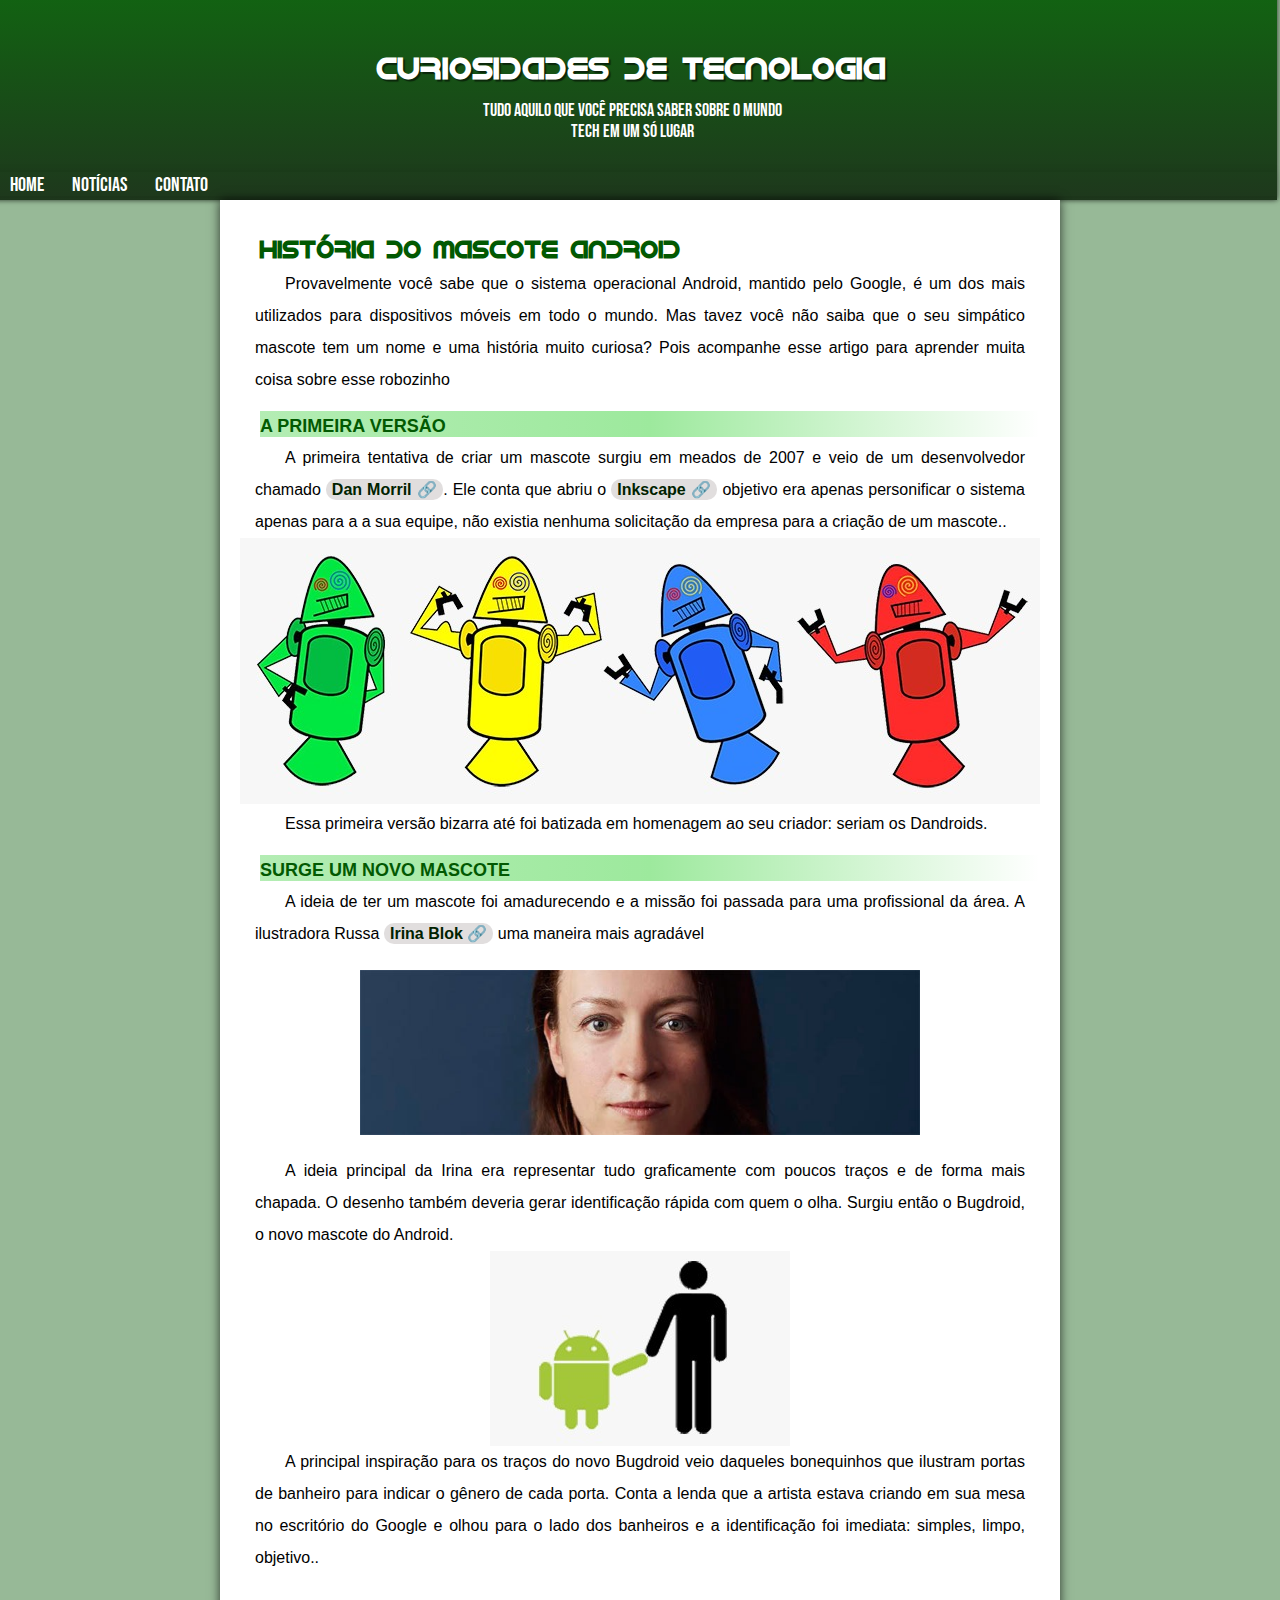
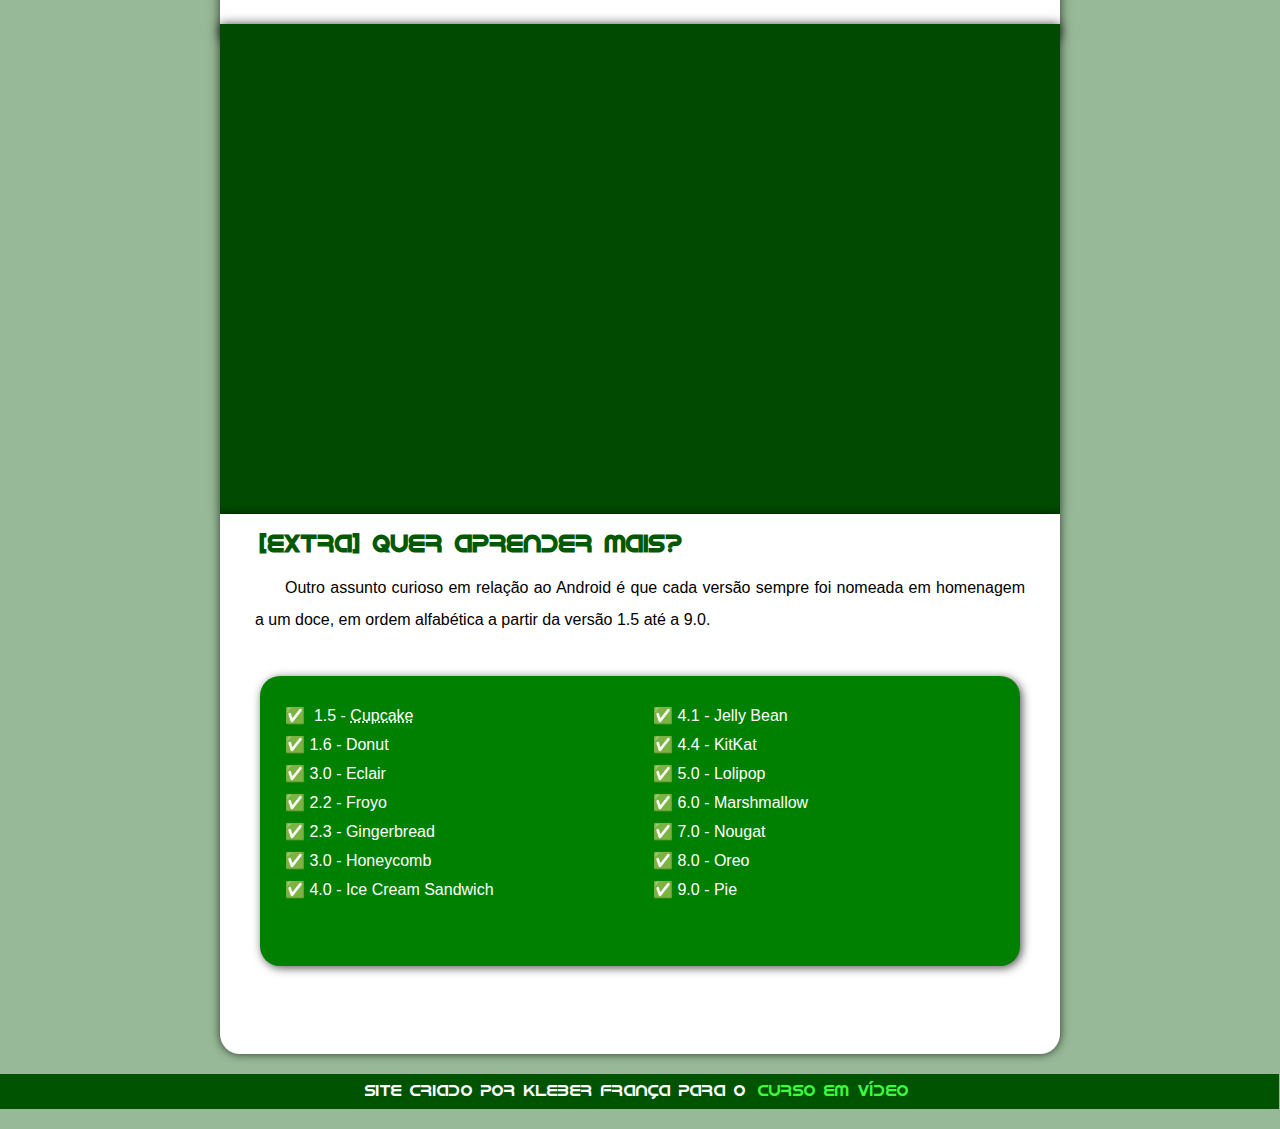
<file: desafio-android/index.html>
<!DOCTYPE html>
<html lang="pt-br">
<head>
    <meta charset="UTF-8">
    <meta http-equiv="X-UA-Compatible" content="IE=edge">
    <meta name="viewport" content="width=device-width, initial-scale=1.0">
    <title>Desafio Android</title>
    <link rel="stylesheet" href="style.css">
    <link rel="shortcut icon" href="imagens/favicon.jpeg" type="image/x-icon">
</head>
<body>
    <header> 
        <h1>CURIOSIDADES DE TECNOLOGIA</h1> 
            <p>Tudo aquilo que você precisa saber sobre o mundo<br>tech em um só lugar</p>
            <nav>
                <a href="#">Home </a>
                <a href="#">Notícias</a>
                <a href="#">Contato</a>
            </nav>
    </header>

    <main>
        <h2>HISTÓRIA DO MASCOTE ANDROID</h2>

             <p>Provavelmente você sabe que o sistema operacional Android, mantido pelo Google, é um dos mais utilizados para dispositivos móveis em todo o mundo. Mas tavez você não saiba que o seu simpático mascote tem um nome e uma história muito curiosa? Pois acompanhe esse artigo para aprender muita coisa sobre esse robozinho</p>

        <h3>A PRIMEIRA VERSÃO</h3>

            <p>A primeira tentativa de criar um mascote surgiu em meados de 2007 e veio de um desenvolvedor chamado <a href="https://ausdroid.net/2013/01/04/dan-morrill-shows-us-the-android-mascots-that-could-have-been/" target="_blank" class="externo">Dan Morril</a>. Ele conta que abriu o <a href="https://inkscape.org/pt-br/" target="_blank" class="externo">Inkscape</a> objetivo era apenas personificar o sistema apenas para a a sua equipe, não existia nenhuma solicitação da empresa para a criação de um mascote..</p>

            <picture> 
                <source media="(max-width: 750px )" srcset="imagens/androids_small.jpeg"> 
                <img src="imagens/androids.jpeg" alt="Android"> 
            </picture>

            <p>Essa primeira versão bizarra até foi batizada em homenagem ao seu criador: seriam os Dandroids.</p>
            
        <h3>SURGE UM NOVO MASCOTE</h3>

            <p>A ideia de ter um mascote foi amadurecendo e a missão foi passada para uma profissional da área. A ilustradora Russa <a href="https://www.irinablok.com/" target="_blank" class="externo">Irina Blok</a> uma maneira mais agradável</p>

            <picture>
                <source media="(max-width:750px )" srcset="imagens/woman_small.jpeg">
                <img id="img2" src="imagens/woman.jpeg" alt="mulher">
            </picture>

            <p>A ideia principal da Irina era representar tudo graficamente com poucos traços e de forma mais chapada. O desenho também deveria gerar identificação rápida com quem o olha. Surgiu então o Bugdroid, o novo mascote do Android.</p>

                <img id="img3" src="imagens/android_human.jpeg" alt="">

            <p id="text3">A principal inspiração para os traços do novo Bugdroid veio daqueles bonequinhos que ilustram portas de banheiro para indicar o gênero de cada porta. Conta a lenda que a artista estava criando em sua mesa no escritório do Google e olhou para o lado dos banheiros e a identificação foi imediata: simples, limpo, objetivo..</p>
            
    </main>  

    <main id="main2">
        <iframe src="https://www.youtube.com/embed/fXEkPeSBr-Q" title="YouTube video player" frameborder="0" allow="accelerometer; clipboard-write; encrypted-media; gyroscope; picture-in-picture" allowfullscreen></iframe>
    </main>
    
    <main id="main3">
        <h2>[EXTRA] Quer Aprender Mais?</h2>
        <p class="grupo3">Outro assunto curioso em relação ao Android é que cada versão sempre foi nomeada em homenagem a um doce, em ordem alfabética a partir da versão 1.5 até a 9.0.</p>

        <ul>
                <li> 1.5 - <abbr title="Bolo de Copo">Cupcake</abbr></li>
                <li>1.6 - Donut</li>
                <li>3.0 - Eclair</li>
                <li>2.2 - Froyo</li>
                <li>2.3 - Gingerbread</li>
                <li>3.0 - Honeycomb</li>
                <li>4.0 - Ice Cream Sandwich</li>       
                <li>4.1 - Jelly Bean</li>
                <li>4.4 - KitKat</li>
                <li>5.0 - Lolipop</li>
                <li>6.0 - Marshmallow</li>
                <li>7.0 - Nougat</li>
                <li>8.0 - Oreo</li>
                <li>9.0 - Pie</li>
        </ul>
    </main>
    <footer>
        <p>Site Criado por Kleber França para o <a href="https://www.cursoemvideo.com/" target="_blank"> curso em vídeo</a>
         </p> 
    </footer>
    
</body>
</html>
</file>
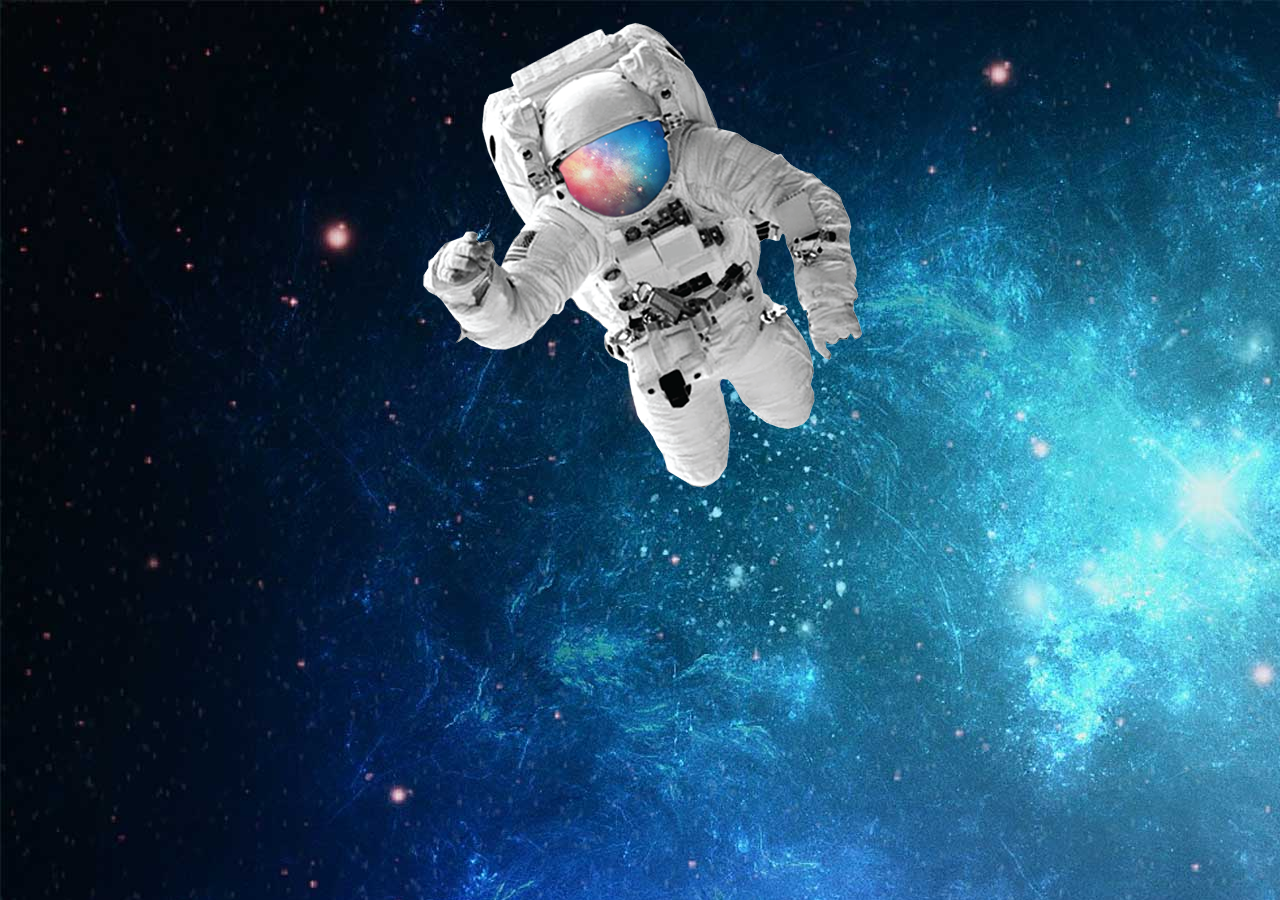
<file: desafio-astronauta/index.html>
<!DOCTYPE html>
<html lang="pt-br">
<head>
    <meta charset="UTF-8">
    <meta http-equiv="X-UA-Compatible" content="IE=edge">
    <meta name="viewport" content="width=device-width, initial-scale=1.0">
    <title>Desafio do Astronauta</title>
    <link rel="stylesheet" href="style.css">
</head>
<body>
    <img src="imagens/astronauta.png" alt="">
</body>
</html>
</file>
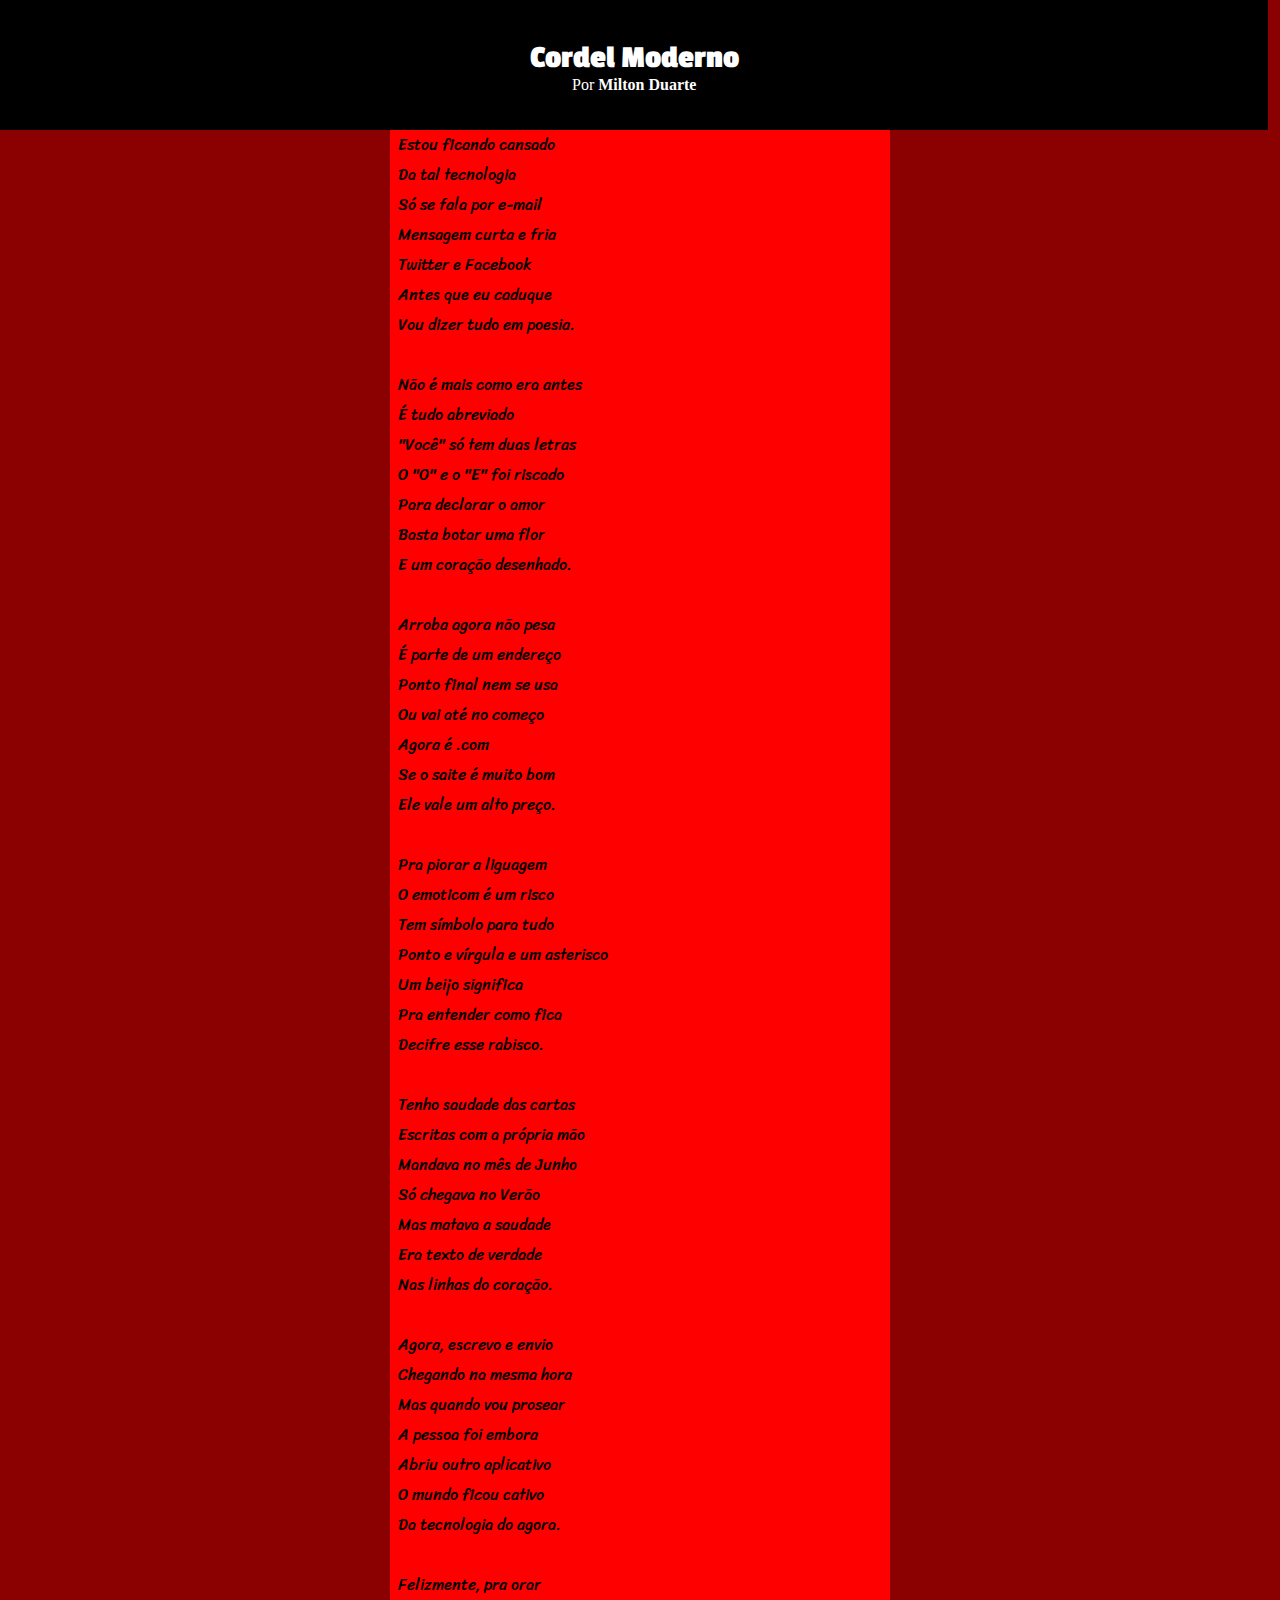
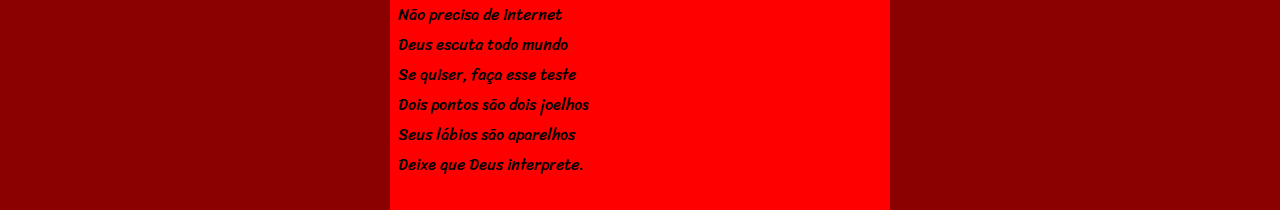
<file: desafio-cordel/index.html>
<!DOCTYPE html>
<html lang="pt-br">
<head>
    <meta charset="UTF-8">
    <meta http-equiv="X-UA-Compatible" content="IE=edge">
    <meta name="viewport" content="width=device-width, initial-scale=1.0">
    <title>Desafio do Cordel</title>
    <link rel="stylesheet" href="style.css">
</head>
<body>
    <header>
        <h1>Cordel Moderno</h1>
        <p>Por <a target="_blank" class="milton-duarte" href="https://www.recantodasletras.com.br/autor_textos.php?id=9806&categoria=&lista=lidos">Milton Duarte</a></p>
    </header>
    <main class="estrofe1">                                                                                            
        <pre>
            Estou ficando cansado
            Da tal tecnologia
            Só se fala por e-mail
            Mensagem curta e fria
            Twitter e Facebook
            Antes que eu caduque
            Vou dizer tudo em poesia.
        </pre>
    </main>
    <main class="estrofe2">
        <pre>
            Não é mais como era antes
            É tudo abreviado
            "Você" só tem duas letras
            O "O" e o "E" foi riscado
            Para declarar o amor
            Basta botar uma flor
            E um coração desenhado.
        </pre>
    </main>
    <main class="estrofe3">
        <pre>
            Arroba agora não pesa
            É parte de um endereço
            Ponto final nem se usa
            Ou vai até no começo
            Agora é .com
            Se o saite é muito bom
            Ele vale um alto preço.

            Pra piorar a liguagem
            O emoticom é um risco
            Tem símbolo para tudo
            Ponto e vírgula e um asterisco
            Um beijo significa
            Pra entender como fica
            Decifre esse rabisco.
        </pre>
    </main>
    <main class="estrofe4">
        <pre>
            Tenho saudade das cartas
            Escritas com a própria mão
            Mandava no mês de Junho
            Só chegava no Verão
            Mas matava a saudade
            Era texto de verdade
            Nas linhas do coração.
        </pre>
    </main>
    <main class="estrofe5">
        <pre>
            Agora, escrevo e envio
            Chegando na mesma hora
            Mas quando vou prosear
            A pessoa foi embora
            Abriu outro aplicativo
            O mundo ficou cativo
            Da tecnologia do agora.

            Felizmente, pra orar
            Não precisa de internet
            Deus escuta todo mundo
            Se quiser, faça esse teste
            Dois pontos são dois joelhos
            Seus lábios são aparelhos
            Deixe que Deus interprete.
        </pre>
    </main>
</body>
</html>
</file>
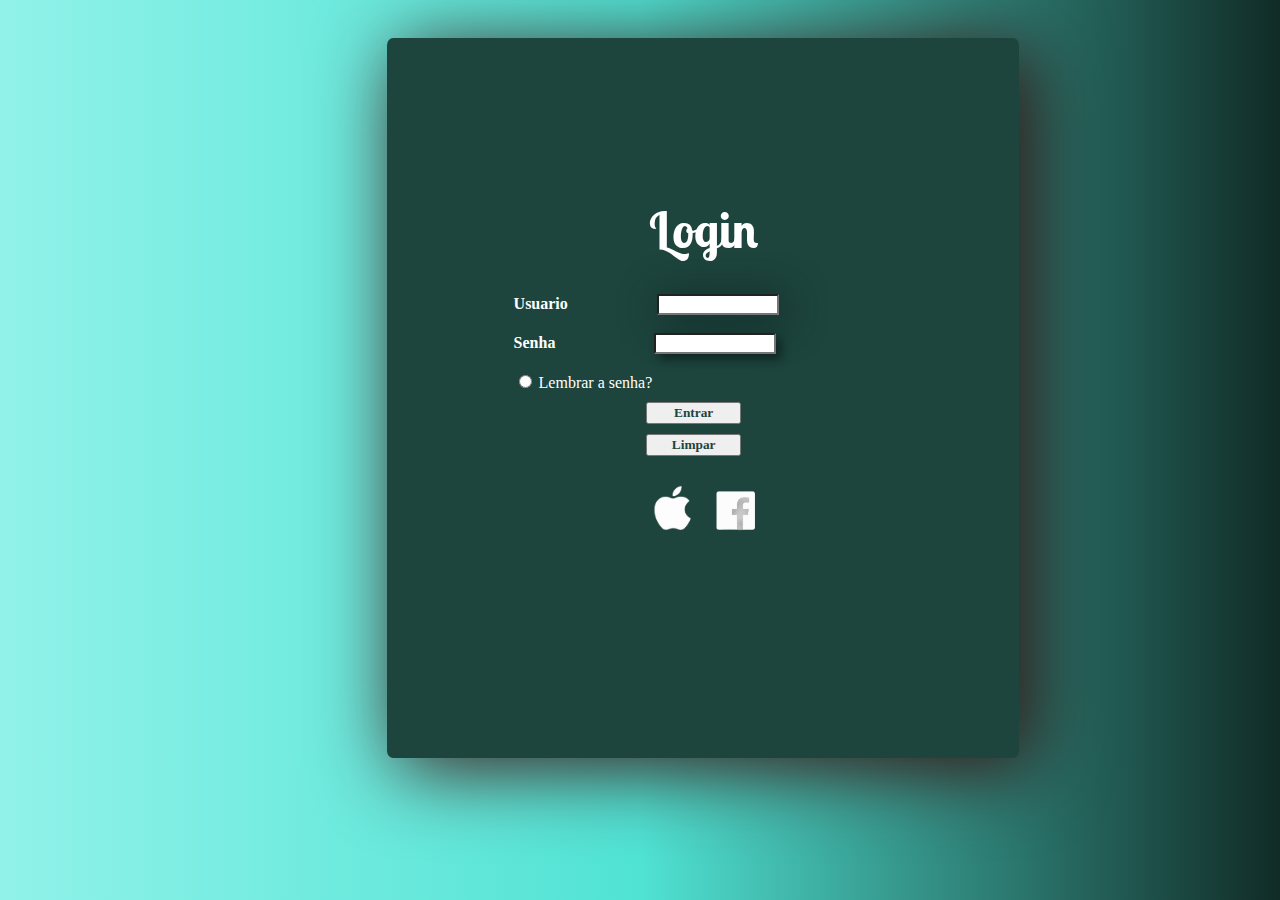
<file: desafio-login/index.html>
<!DOCTYPE html>
<html lang="pt-br">
<head>
    <meta charset="UTF-8">
    <meta http-equiv="X-UA-Compatible" content="IE=edge">
    <meta name="viewport" content="width=device-width, initial-scale=1.0">
    <title>Login</title>
    <link rel="stylesheet" href="style.css">
</head>

<body>
    <main>
        <h1> Login </h1>
            <div>
                <form action="#">
                    <label id="Usuario" for="usuario">Usuario</label>
		            <input type="text" required id="user"> <br><br>
                    <label id="Senha" for="Senha">Senha</label>
                    <input type="password" required name="senha" id="passw"> <br><br>
            <div>
                    <input  type="radio" id="check" name="Save" value="check"> 
                    <label  for="check" id="request">Lembrar a senha?</label> <br>  
            </div>
                    <button type="submit" id="button">Entrar</button>
                    <button type="reset"  id="button">Limpar</button>
                </form>
            </div>
            
            <div> 
                <a href="https://www.apple.com/br/?afid=p238%7CsikJb1MHC-dc_mtid_1870765e38482_pcrid_609064169899_pgrid_17049243418_pntwk_g_pchan__pexid__&cid=aos-br-kwgo-brand--slid---product-" target="_blank"> <img id="apple" src="imagens/apple white.png" alt="apple"></a>
                <a href="https://www.facebook.com/" target="_blank"> <img id="facebook" src="imagens/facebook white.png" alt="facebook"></a>
            </div>
            
            
    

</body>
</html>
</file>
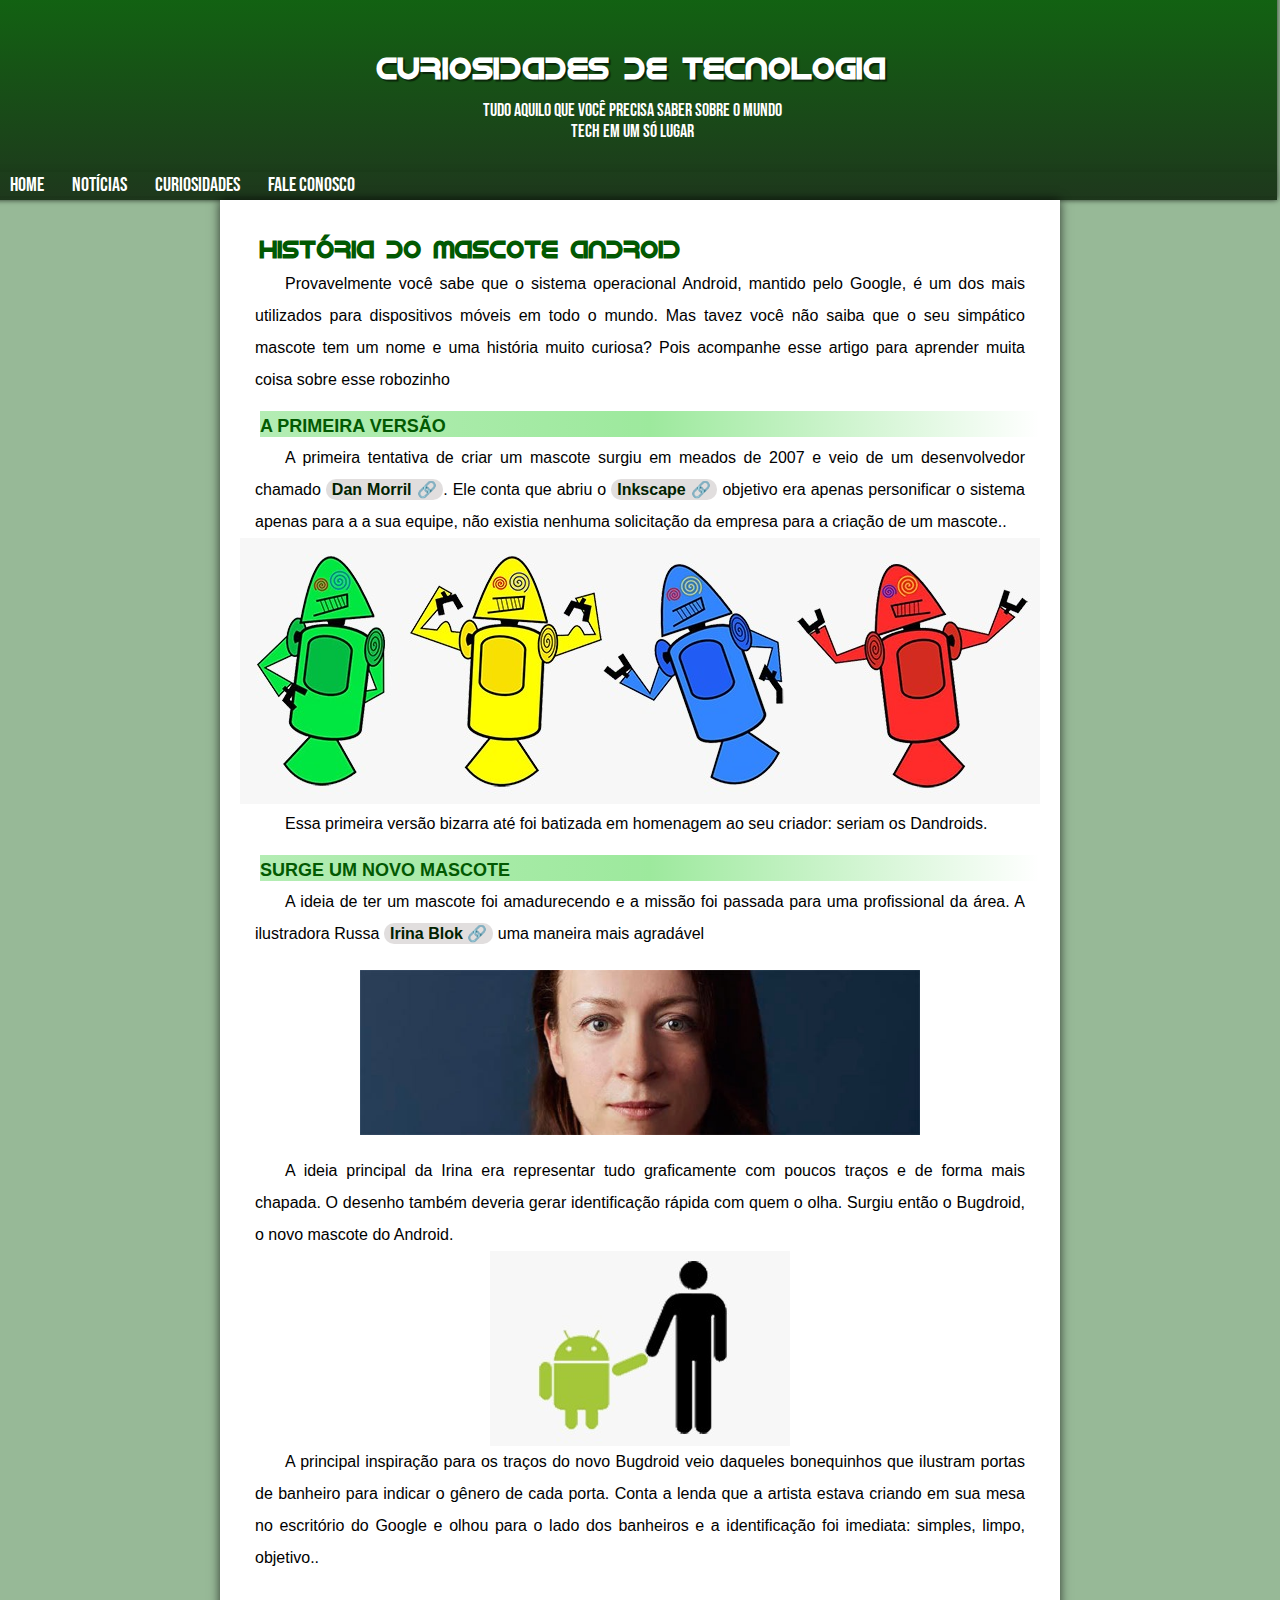
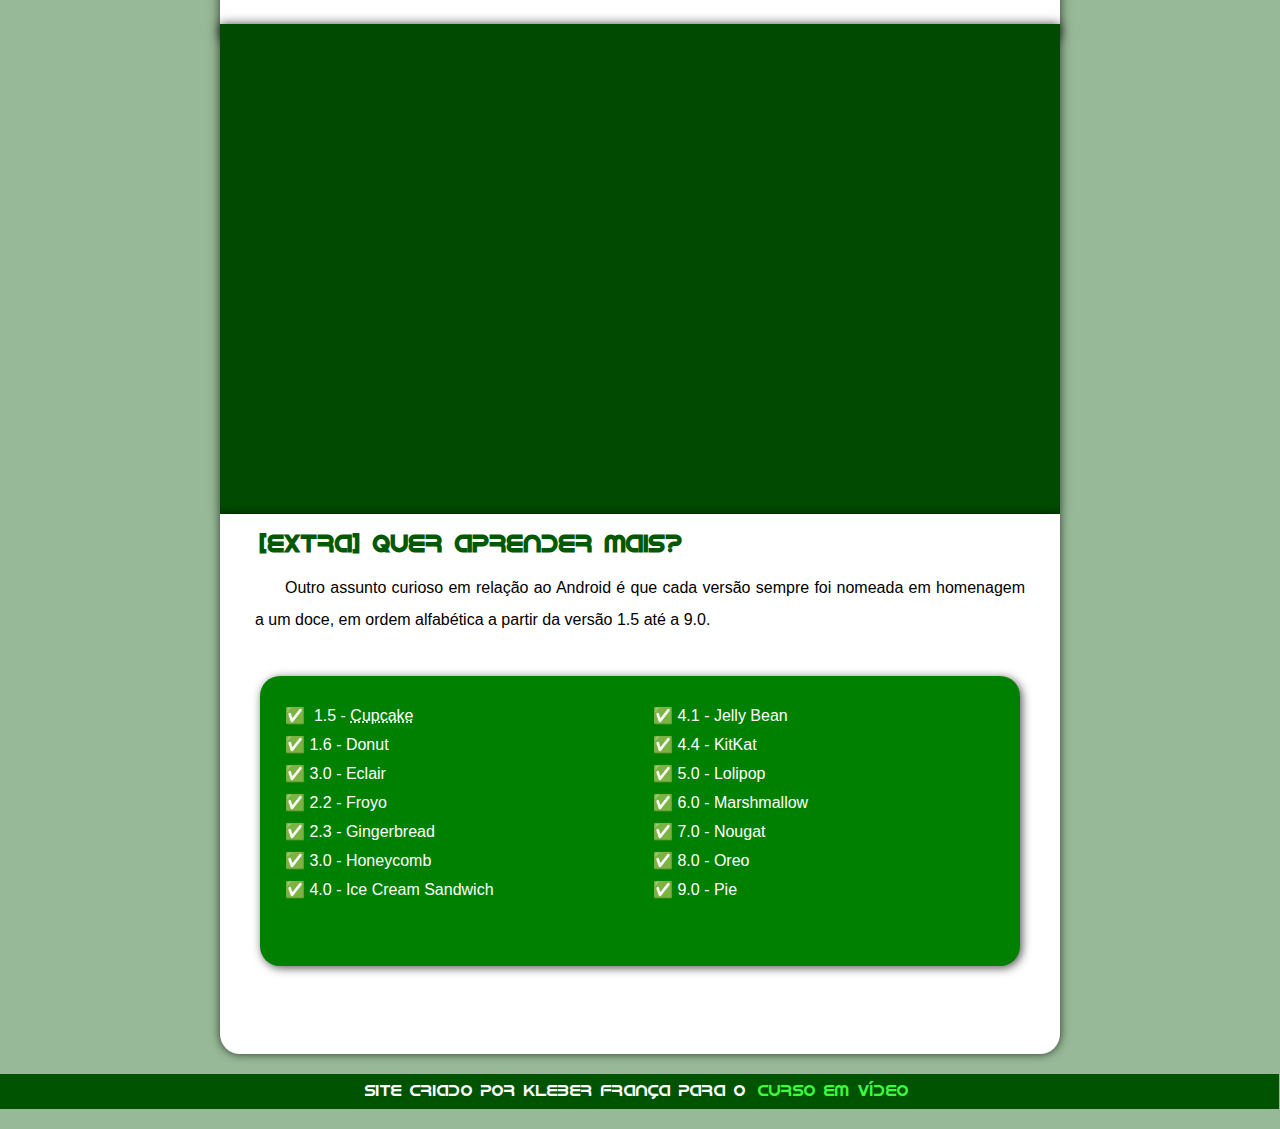
<file: desafio-android/index2.html>
<!DOCTYPE html>
<html lang="pt-br">
<head>
    <meta charset="UTF-8">
    <meta http-equiv="X-UA-Compatible" content="IE=edge">
    <meta name="viewport" content="width=device-width, initial-scale=1.0">
    <title>Desafio Android</title>
    <link rel="stylesheet" href="style.css">
    <link rel="shortcut icon" href="imagens/favicon.jpeg" type="image/x-icon">
</head>
<body>
    <header> 
        <h1>CURIOSIDADES DE TECNOLOGIA</h1> 
            <p>Tudo aquilo que você precisa saber sobre o mundo<br>tech em um só lugar</p>
            <nav>
                <a href="#">Home </a>
                <a href="#">Notícias </a>
                <a href="#">Curiosidades </a>
                <a href="#">Fale Conosco</a>
            </nav>
    </header>

    <main>
        <h2>HISTÓRIA DO MASCOTE ANDROID</h2>

             <p>Provavelmente você sabe que o sistema operacional Android, mantido pelo Google, é um dos mais utilizados para dispositivos móveis em todo o mundo. Mas tavez você não saiba que o seu simpático mascote tem um nome e uma história muito curiosa? Pois acompanhe esse artigo para aprender muita coisa sobre esse robozinho</p>

        <h3>A PRIMEIRA VERSÃO</h3>

            <p>A primeira tentativa de criar um mascote surgiu em meados de 2007 e veio de um desenvolvedor chamado <a href="https://ausdroid.net/2013/01/04/dan-morrill-shows-us-the-android-mascots-that-could-have-been/" target="_blank" class="externo">Dan Morril</a>. Ele conta que abriu o <a href="https://inkscape.org/pt-br/" target="_blank" class="externo">Inkscape</a> objetivo era apenas personificar o sistema apenas para a a sua equipe, não existia nenhuma solicitação da empresa para a criação de um mascote..</p>

            <picture> 
                <source media="(max-width: 750px )" srcset="imagens/androids_small.jpeg"> 
                <img src="imagens/androids.jpeg" alt="Android"> 
            </picture>

            <p>Essa primeira versão bizarra até foi batizada em homenagem ao seu criador: seriam os Dandroids.</p>
            
        <h3>SURGE UM NOVO MASCOTE</h3>

            <p>A ideia de ter um mascote foi amadurecendo e a missão foi passada para uma profissional da área. A ilustradora Russa <a href="https://www.irinablok.com/" target="_blank" class="externo">Irina Blok</a> uma maneira mais agradável</p>

            <picture>
                <source media="(max-width:750px )" srcset="imagens/woman_small.jpeg">
                <img id="img2" src="imagens/woman.jpeg" alt="mulher">
            </picture>

            <p>A ideia principal da Irina era representar tudo graficamente com poucos traços e de forma mais chapada. O desenho também deveria gerar identificação rápida com quem o olha. Surgiu então o Bugdroid, o novo mascote do Android.</p>

                <img id="img3" src="imagens/android_human.jpeg" alt="">

            <p id="text3">A principal inspiração para os traços do novo Bugdroid veio daqueles bonequinhos que ilustram portas de banheiro para indicar o gênero de cada porta. Conta a lenda que a artista estava criando em sua mesa no escritório do Google e olhou para o lado dos banheiros e a identificação foi imediata: simples, limpo, objetivo..</p>
            
    </main>  

    <main id="main2">
        <iframe src="https://www.youtube.com/embed/fXEkPeSBr-Q" title="YouTube video player" frameborder="0" allow="accelerometer; clipboard-write; encrypted-media; gyroscope; picture-in-picture" allowfullscreen></iframe>
    </main>
    
    <main id="main3">
        <h2>[EXTRA] Quer Aprender Mais?</h2>
        <p>Outro assunto curioso em relação ao Android é que cada versão sempre foi nomeada em homenagem a um doce, em ordem alfabética a partir da versão 1.5 até a 9.0.</p>

        <ul>
                <li> 1.5 - <abbr title="Bolo de Copo">Cupcake</abbr></li>
                <li>1.6 - Donut</li>
                <li>3.0 - Eclair</li>
                <li>2.2 - Froyo</li>
                <li>2.3 - Gingerbread</li>
                <li>3.0 - Honeycomb</li>
                <li>4.0 - Ice Cream Sandwich</li>       
                <li>4.1 - Jelly Bean</li>
                <li>4.4 - KitKat</li>
                <li>5.0 - Lolipop</li>
                <li>6.0 - Marshmallow</li>
                <li>7.0 - Nougat</li>
                <li>8.0 - Oreo</li>
                <li>9.0 - Pie</li>
        </ul>
    </main>
    <footer>
        <p>Site Criado por Kleber França para o <a href="https://www.cursoemvideo.com/" target="_blank"> curso em vídeo</a>
         </p> 
    </footer>
    
</body>
</html>
</file>
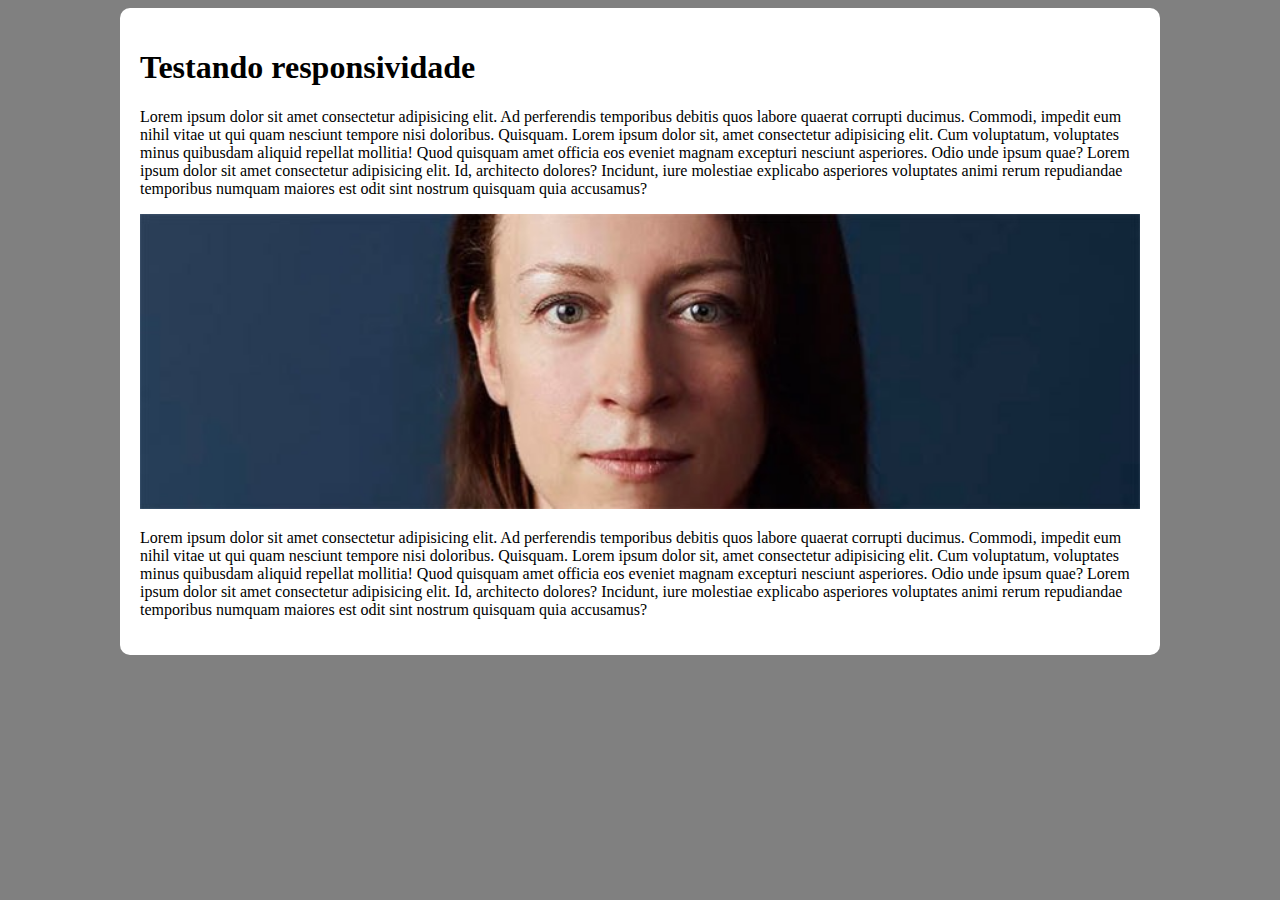
<file: desafio-android/reponsivo.html>
<!DOCTYPE html>
<html lang="pt-br">
<head>
    <meta charset="UTF-8">
    <meta http-equiv="X-UA-Compatible" content="IE=edge">
    <meta name="viewport" content="width=device-width, initial-scale=1.0">
    <title>Teste de responsividade</title> 
    <style>
        /*baixar o window resizer*/ 
        body {
            background-color: gray;
        }

        main {
            background-color: white;
            padding: 20px;      
            border-radius: 10px;
            min-width: 300px;
            max-width: 1000px;
            margin: auto;
        }

        img{
            width: 100%;
        }

        

    </style>
</head>
<body>
   <main> 
    <h1>Testando responsividade</h1>
    <p>Lorem ipsum dolor sit amet consectetur adipisicing elit. Ad perferendis temporibus debitis quos labore quaerat corrupti ducimus. Commodi, impedit eum nihil vitae ut qui quam nesciunt tempore nisi doloribus. Quisquam. Lorem ipsum dolor sit, amet consectetur adipisicing elit. Cum voluptatum, voluptates minus quibusdam aliquid repellat mollitia! Quod quisquam amet officia eos eveniet magnam excepturi nesciunt asperiores. Odio unde ipsum quae? Lorem ipsum dolor sit amet consectetur adipisicing elit. Id, architecto dolores? Incidunt, iure molestiae explicabo asperiores voluptates animi rerum repudiandae temporibus numquam maiores est odit sint nostrum quisquam quia accusamus?</p>
    <picture>
        <source media="(max-width: 600px)" srcset="imagens/woman_small.jpeg">
        <img src="imagens/woman.jpeg" alt="Irina">
    </picture>
    <p>Lorem ipsum dolor sit amet consectetur adipisicing elit. Ad perferendis temporibus debitis quos labore quaerat corrupti ducimus. Commodi, impedit eum nihil vitae ut qui quam nesciunt tempore nisi doloribus. Quisquam. Lorem ipsum dolor sit, amet consectetur adipisicing elit. Cum voluptatum, voluptates minus quibusdam aliquid repellat mollitia! Quod quisquam amet officia eos eveniet magnam excepturi nesciunt asperiores. Odio unde ipsum quae? Lorem ipsum dolor sit amet consectetur adipisicing elit. Id, architecto dolores? Incidunt, iure molestiae explicabo asperiores voluptates animi rerum repudiandae temporibus numquam maiores est odit sint nostrum quisquam quia accusamus?</p>
   </main> 
</body>
</html>
</file>
<file: desafio-android/style.css>
@charset "UTF-8"; 

@import url('https://fonts.googleapis.com/css2?family=Bebas+Neue&display=swap');

@font-face {
    font-family: 'Android';
    src: url('fontes/idroid.otf') format('opentype');
    font-weight: normal;
}

*{
    margin: 0%;
    padding: 0%;
}

:root {
    --cor0: #97b997;
    --cor1: #00d800; 
    --cor2: #074200d3;
    --cor3: #05c2054d; 
    --cor4: #00c60062; 
    --cor5: #005300; 

    --fonte-padrao: Arial, Verdana, Helvetica, sans-serif; 
    --fonte-destaque: 'Bebas Neue', cursive; 
    --font-android: 'Android', cursive; 
}

body {
    background-color:var(--cor0); 
    font-family:var(--fonte-padrao);
    max-width: 100%;
}

header{
    background-image: linear-gradient(to bottom, #116611, #051d03d3);
    width: 100.8%; 
    height: 200px;
    margin-top: -20px;
    margin-left: -13px;
    box-shadow: 0px 0px 5px rgba(0, 0, 0, 0.712);
    font-family: var(--fonte-destaque);
    padding-top: 20px;
}

header > h1 {
    color: white;
    font-family: 'Times New Roman', Times, serif;
    text-align: center;
    margin-top: 50px;
    font-family: var(--font-android);
    text-shadow: 2px 2px 1px rgba(0, 0, 0, 0.535);
}

@media screen and (max-width:800px) {
     h1 {
        font-size: 22px;
        display: block;
        margin-left: 12px;
    }
    
}

@media screen and (min-width:1000px) {
    h1 {
       font-size: 30px;
       display: block;
       margin-top: 20px;
   }
}

header > p {
    color: white;
    font-weight: 500;
    font-size: 18px;
    text-align: center;
    margin-top: 15px;
}

@media screen and (max-width:800px) {
    header > nav {
       margin-top: 40px;
       text-align: center;
       box-shadow: 0px 0px 10px rgba(0, 0, 0, 0.108);
   }   

   header {
    width: 103%;
   }
}

@media screen and (max-width:799px) {
    header > nav > a{
       font-size: 18px;
       text-decoration: none;
       color: white;
       margin-left: 20px;
       transition-duration: .5s;
       border-radius: 8px;
       padding: 4px
   }   
}

@media screen and (min-width:800px) {
    header > nav{
        margin-top: 30px;
        box-shadow: 0px 0px 10px rgba(0, 0, 0, 0.108);
    }
}

@media screen and (min-width:800px) {
    header > nav > a{
       font-size: 20px;
       text-decoration: none;
       color: white;
       margin-left: 20px;
       transition-duration: .8s;
       border-radius: 8px;
       padding: 2.5px;
   }   
}

nav > a:hover{
    background-color:#b8f6b8;
    color: #010301; 
}

main {
    box-shadow: 0px 0px 10px rgba(0, 0, 0, 0.712);
    background-color: white;
    height: auto;
    margin-left: 202.5px;
    margin-top: 0.5px;
    max-width: 800px;
    min-width: 300px;
    margin: auto;
    padding: 20px;
}

main a {
    background-color: #4635352a;
    color: #002200;
    padding: 2px 6px;
    text-decoration: none;
    border-radius: 10px;
    font-weight: bolder;
}

main a:hover {
    text-decoration: underline;
}

a.externo::after {
    content:"\00A0\1F517";

}

main > h2 {
    padding-top: 15px;
    margin-bottom: 5px;
    margin-left: 20px;
    color: rgb(2, 89, 2);
    font-family: var(--font-android);
}

main > p {
    text-align: justify;
    margin-left: 15px;
    margin-right: 15px;
    text-indent: 30px;  
    line-height: 2em;
}

main > #text3 {
    margin-bottom: 15px;
    padding-bottom: 30px;
}

main > h3 {
    margin-top: 15px;
    margin-bottom: 5px;
    margin-left: 20px;
    color: rgb(2, 89, 2);
    background-image: linear-gradient(to right, #05c2054d, #00c60062, #00800000);
    font-size: 18px;
    padding-top: 5px;
    font-family: ;
}

picture > img {
width: 100%;
}

picture > #img2 {
    padding: 20px; 
    width: 70%;
    margin-left: 100px;
    display: block;
    margin: auto;
}

#img3 {
    max-width: 400px;
    display: block;
    margin: auto;
}

#main2 {
    margin-top: -15px;
    height: 450px;
    background-color: rgb(1, 74, 1);
}

@media screen and (max-width:750px) {
    #main2 > iframe {
        width: 100%;
        height: 100%;
        margin: auto;
   }   
}

@media screen and (min-width:751px) {
    #main2 > iframe {
        width: 100%;
        height: 100%;
    }
}

#main3 {
    height:500px ;
    background-color: white;
    border-bottom-left-radius: 20px;
    border-bottom-right-radius: 20px;
}

#main3 > h2 {
    margin-top:-10px;  
    padding-top: 5px;
    margin-bottom: 15px;
}

#main3 > ul {
    background-color: green;
    width: 90%;
    height: 50%;
    border-radius: 20px;
    box-shadow: 2px 2px 10px rgba(0, 0, 0, 0.671);
    margin-left: 20px;
    padding: 20px;
    margin-top: 40px;
    columns: 2;
    list-style-type:"\2705\00A0"; /* O 00A0 É O ESPAÇO EM CÓDIGO*/ 
    list-style-position: inside;
}

#main3 > ul > li {
    color: white;
    font-size: 16px;
    padding-top: 10px;
    margin-left: 5px;
}

.grupo3 {
    text-align: justify;
    margin-left: 15px;
    margin-right: 15px;
    text-indent: 30px;  
    line-height: 2em;
}

@media screen and (max-width:750px) {
     .grupo3{
        line-height: 1.5em;
        text-indent: 15%;
    }

    #main3 > ul {
        margin-left:-2px;
        padding: 2px;
        margin-top: 10px;
        height: 55%;
        width: 100%;
    }
}

footer {
    width: 99.9%; 
    background-color: var(--cor5);
    color: white;
    text-align: center;
    margin-top: 20px;
    padding-bottom: 10px;
    max-width: 1900px;
    max-height: 50px;
}

@media screen and (max-width:750px) {
    footer {
        width: 100%;
        height: 50px;
    }

    footer > p {
        padding-top: 0%;
        font-size: 16px;
    }
}

footer > p {
    padding-top: 6px;
    color: white;
    font-family: var(--font-android); 
    text-align: center;
    display: block;
    margin: auto;
}

footer a {
    color: #3dfa3d;
    text-decoration: none;
    padding: 4px;
}

footer a:hover {
    text-decoration: underline;
    border-radius: 20px;
    background-color: #85ff85;
    color: black;
}
</file>
<file: desafio-astronauta/style.css>
@charset "UTF-8"; 

*{
    margin: 0%;
    padding: 0%;
}

body {
    background-image: url(imagens/espaco.jpg);
}

img {
    display: block;
    margin: auto;
}
</file>
<file: desafio-cordel/style.css>
@charset "UTF-8"; 

@import url('https://fonts.googleapis.com/css2?family=Bebas+Neue&display=swap');
@import url('https://fonts.googleapis.com/css2?family=Bebas+Neue&display=swap');

@font-face {
    font-family:"Passion" ;
    src: url(fontes/Passion_One/PassionOne-Bold.ttf) format("opentype");
}

@font-face {
    font-family:"Sriracha";
    src: url(fontes/Sriracha/Sriracha-Regular.ttf) format("opentype");
    font-weight: normal;
}

:root {
    --font-destaque: "Passion"; 
    --font-padrao: "Sriracha", cursive; 
}

*{
    margin: 0%;
    padding: 0%;
}

body {
    background-color: darkred;
}

/*--------------------HEADER----------------------*/

header {
    background-color:black;
    height: 130px;
    width: 99.1vw;
}

header > h1{
    color: white;
    text-align: center;
    padding-top: 40px;
    font-family:var(--font-destaque);
}

header > p > .milton-duarte {
    color: white;
    text-decoration: none;
    font-weight: 600;
}

header > p > .milton-duarte:hover {
    text-decoration: underline;
}

header > p {
    text-align: center;
    color: white;
}

/*---------------------MAIN-------------------*/ 

main {
    background-color: red;
    margin: auto;
    max-width: 500px;
    height: ;
}

main.estrofe1 {

}

.estrofe1 > pre {
    text-align: justify;
    margin-left: -40px;
    font-size: 16px;
    line-height: 30px;
    font-family: var(--font-padrao);
}

main.estrofe2 {
    background-image: url(#);
}

.estrofe2 > pre {
    text-align: justify;
    margin-left: -40px;
    font-size: 16px;
    line-height: 30px;
    font-family: var(--font-padrao);
    color: black;
}

.estrofe3 > pre {
    text-align: justify;
    margin-left: -40px;
    font-size: 16px;
    line-height: 30px;
    font-family: var(--font-padrao);
    color: black;
}

.estrofe4 > pre {
    text-align: justify;
    margin-left: -40px;
    font-size: 16px;
    line-height: 30px;
    font-family: var(--font-padrao);
    color: black;
}

.estrofe5 > pre {
    text-align: justify;
    margin-left: -40px;
    font-size: 16px;
    line-height: 30px;
    font-family: var(--font-padrao);
    color: black;
}
</file>
<file: desafio-login/style.css>
@import url('https://fonts.googleapis.com/css2?family=Lobster+Two:wght@700&display=swap');
@import url('https://fonts.googleapis.com/css2?family=Lobster+Two:wght@700&family=Racing+Sans+One&display=swap');

body{
    background-image: linear-gradient(to right,#91F2E9, #50e3d4, #112b26); 
}
main{
    margin-top: 3%;
    margin-left: 30%;
    background-color:  #1d443d;
    width: 20%;
    background-attachment: fixed;
    padding: 10%;
    box-shadow: 10px 10px 80px  #370202e6;
    border-radius: 1%;    
}

h1{
    text-align: center;
    color: white;
    font-family: 'Lobster Two', cursive;
    font-size: 50px;
}

#Usuario{
    color: white;
    margin-right: 10%;  
    font-family: serif; 
    font-weight: bolder;
}

#Senha{
    color: white;
    margin-right: 14%; 
    font-family: serif; 
    font-weight: bolder;
}

#user{
    width:30%;
    background-attachment: fixed; 
    margin-left: 12.5%;
    box-shadow: 5px 5px 40px #102522;
}

#passw{
    width:30%;
    background-attachment: fixed; 
    box-shadow: 5px 5px 10px #102522
}

#button{
    margin-top: 10px;
    color: #1d443d;
    font-weight: 900;
    font-family: serif; 
}

#facebook{ 
    margin-bottom: 21.9%;
    margin-left:  -3%;
    width: 17%;
}

#apple{
    width: 20%;
    margin-bottom: 19%;
    margin-top:2%;
    margin-left: 32%;
}

#alternativo{
    font-size: 18px;
    font-family: serif; 
    font-weight: 400;
    background-color:#;
    color: white;
    width: 60%;
    text-align: center;
    margin-left: 20%;
    margin-top: 10%;
}

#request{
    color: white;
    font-family: serif;
    font-weight: 400;
}

@media screen and (max-width:3000px) {
#passw{
margin-left: 10.5%;
}} 

@media screen and (max-width:3000px) {
#button{ 
margin-left: 38%;
width: 20%;     
}}

@media screen and (max-width:2900px) {
#passw{
margin-left: 10.5%;
}} 

@media screen and (max-width:2900px) {
#button{ 
margin-left: 38%;
width: 20%;     
}}

@media screen and (max-width:2800px) {
#passw{
margin-left: 10%;
}} 

@media screen and (max-width:2800px) {
#button{ 
margin-left: 38%;
width: 20%;     
}}

@media screen and (max-width:2700px) {
#passw{
margin-left: 10%;
}}

@media screen and (max-width:2700px) {
#button{ 
margin-left: 38%;
width: 20%;     
}}

@media screen and (max-width:2600px) {
#passw{
margin-left: 10.5%;
}} 

@media screen and (max-width:2600px) {
#button{ 
margin-left: 38%;
width: 20%;     
}}

@media screen and (max-width:2500px) {
#passw{
margin-left: 10.5%;
}} 

@media screen and (max-width:2400px) {
#passw{
margin-left: 10.5%;
}} 

@media screen and (max-width:2400px) {
#button{ 
margin-left: 40%;
width: 20%;     
}}

@media screen and (max-width:2300px) {
#passw{
margin-left: 10.5%;
}} 

@media screen and (max-width:2300px) {
#button{ 
margin-left: 40%;
width: 20%;     
}}

@media screen and (max-width:2200px) {
#passw{
margin-left: 10.5%;
}} 

@media screen and (max-width:2200px) {
#main{
width: 30%;
}}    

@media screen and (max-width:2200px) {
#button{ 
margin-left: 40%;
width: 20%;     
}}

@media screen and (max-width:2100px) {
#passw{
margin-left: 11%;
}} 

@media screen and (max-width:2100px) {
#main{
width: 30%;
}} 

@media screen and (max-width:2100px) {
#button{ 
margin-left: 41%;
width: 20%;     
}}

@media screen and (max-width:2000px) {
#passw{
margin-left: 12%;
}} 

@media screen and (max-width:2000px) {
#main{
width: 30%;
}}

@media screen and (max-width:2000px) {
#button{ 
margin-left: 41%;
width: 20%;     
}}

@media screen and (max-width:1900px) {
#passw{
    margin-left: 10.5%;
}} 

@media screen and (max-width:1900px) {
main{
width: 30%;
}} 

@media screen and (max-width:1900px) {
#button{ 
margin-left: 38%;
width: 20%;     
}}

@media screen and (max-width:1800px) {
#passw{
    margin-left: 10.3%;
}} 

@media screen and (max-width:1800px) {
main{
width: 30%;
}} 

@media screen and (max-width:1800px) {
#button{ 
margin-left: 36%;
width: 25%;     
}}

@media screen and (max-width:1700px) {
#passw{
    margin-left: 10.5%;
}} 

@media screen and (max-width:1700px) {
#main{
width: 30%;
}} 

@media screen and (max-width:1700px) {
#button{ 
margin-left: 36%;
width: 25%;     
}}

@media screen and (max-width:1600px) {
#passw{
    margin-left: 10.5%;
}} 

@media screen and (max-width:1600px) {
#main{
width: 30%;
}} 

@media screen and (max-width:1600px) {
#button{ 
margin-left: 36%;
width: 25%;     
}}

@media screen and (max-width:1500px) {
#passw{
    margin-left: 10.5%;
}} 

@media screen and (max-width:1500px) {
main{
width: 30%;
}} 

@media screen and (max-width:1500px) {
#button{ 
margin-left: 37%;
width: 25%;     
}}

@media screen and (max-width:1400px) {
#passw{
    margin-left: 11%;
}} 

@media screen and (max-width:1400px) {
#main{
width: 30%;
}} 

@media screen and (max-width:1400px) {
#button{ 
margin-left: 35%;
width: 25%;     
}}

@media screen and (max-width:1300px) {
#passw{
    margin-left: 11%;
}} 

@media screen and (max-width:1300px) {
main{
width: 30%;
}} 

@media screen and (max-width:1300px) {
#button{ 
margin-left: 35%;
width: 25%;     
}}

@media screen and (max-width:1100px) {
#passw{
    margin-left: 11.5%;
}} 

@media screen and (max-width:1100px) {
#button{ 
margin-left: 30%;
width: 40%;     
}}

@media screen and (max-width:1100px) {
main{
width: 30%;
}}

@media screen and (max-width:1000px) {
#passw{
    margin-left: 12%;
}} 

@media screen and (max-width:1000px) {
main{
width: 30%;
}}
 
@media screen and (max-width:1000px) {
#button{ 
margin-left: 30%;
width: 40%;     
}}

@media screen and (max-width:900px) {
#passw{
    margin-left: 12.5%;
}} 

@media screen and (max-width:900px) {
main{
width: 30%;
}} 

@media screen and (max-width:900px) {
#button{ 
margin-left: 30%;
width: 40%;     
}}

@media screen and (max-width:800px) {
#passw{
    margin-left: 14%;
}}

@media screen and (max-width:800px) {
main{ 
width: 30%;
}} 

@media screen and (max-width:800px) {
#button{ 
margin-left: 30%;
width: 40%;       
}}

@media screen and (max-width:700px) {
#passw{ 
    margin-left: 15%;
}}

@media screen and (max-width:700px) {
main{ 
width: 30%;
}} 

@media screen and (max-width:700px) {
#button{ 
margin-left: 30%;
width: 40%;   
}}

@media screen and (max-width:600px) {
#passw{
    margin-left: 15.5%;
}}

@media screen and (max-width:600px) {
main{ 
width: 30%;
}} 

@media screen and (max-width:600px) {
#button{ 
margin-left: 30%;
width: 40%;     
}}

@media screen and (max-width:500px) {
#user{
    margin-left: 10%;
    width: 31%
}}

@media screen and (max-width:500px) {
#passw{
    margin-left: 11%;

}}

@media screen and (max-width:500px) {
main{ 
width: 50%;
}} 

@media screen and (max-width:500px) {
#button{ 
margin-left: 30%;
width: 40%;      
}}

@media screen and (max-width:400px) {
#passw{
    margin-left: 11%;
}} 

@media screen and (max-width:400px) {
main{ 
width: 50%;
}} 

@media screen and (max-width:400px) {
#button{ 
margin-left: 30%;
width: 40%;      
}}

@media screen and (max-width:300px) {
#passw{
    margin-left: 13%;
}} 

@media screen and (max-width: 300px) {
main{ 
width: 50%;
}} 

@media screen and (max-width:300px) {
#button{ 
margin-left: 30%;
width: 40%;      
}}

@media screen and (max-width:200px) {
#passw{
    margin-left: 14%;
}} 

@media screen and (max-width:200px) {
main{ 
width: 70%;
}} 

@media screen and (max-width:200px) {
#button{ 
margin-left: 30%;
width: 40%;       
}}
</file>
